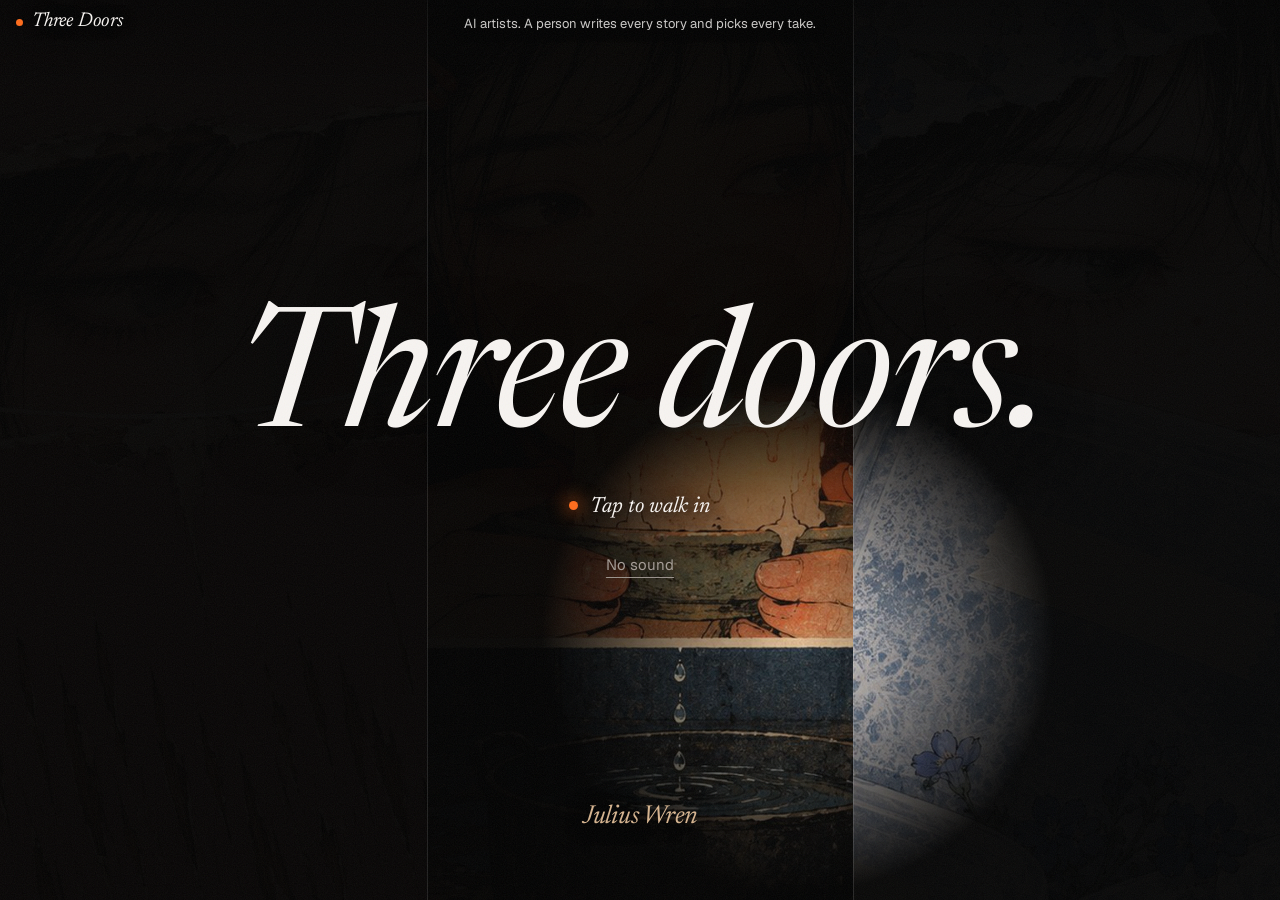
<file: site/index.html>
<!doctype html>
<html lang="en">
<head>
<meta charset="utf-8">
<meta name="viewport" content="width=device-width, initial-scale=1">
<title>Three Doors</title>
<meta name="description" content="Ceralie, Julius Wren and halfsaid. Three AI artists. Each song opens with a short story.">
<meta property="og:type" content="website">
<meta property="og:title" content="Three Doors">
<meta property="og:description" content="Three AI artists. Each song opens with a short story.">
<meta property="og:image" content="https://tainguyen091994.github.io/three-doors/share.jpg">
<meta property="og:image:width" content="1200">
<meta property="og:image:height" content="630">
<meta name="twitter:card" content="summary_large_image">
<meta name="theme-color" content="#000000">
<link rel="stylesheet" href="base.css?v=4">
<link rel="stylesheet" href="site.css?v=4">
<link rel="stylesheet" href="gate.css?v=4">
<link rel="stylesheet" href="type.css?v=5">
<link rel="preload" href="fonts/Newsreader-italic.woff2" as="font" type="font/woff2" crossorigin>
<link rel="preload" href="fonts/Geist-normal.woff2" as="font" type="font/woff2" crossorigin>
</head>
<body class="at-gate">
<div class="grain"></div>
<a class="brand" href="#/">Three Doors</a>
<button class="sound-btn" id="soundBtn" hidden>Sound on</button>

<section class="gate" id="gate">
  <div>
    <h1>Three doors.</h1>
    <p id="gateText" hidden>Each door is open a little. Move toward one to hear what is behind it. Headphones help.</p>
    <p class="cue">Tap to walk in</p>
    <div class="row">
      <button class="pill ember" id="enterSound">Enter with sound</button>
      <button class="link" id="enterMute">No sound</button>
    </div>
  </div>
</section>

<main class="view doors on" id="home" aria-label="Three artists"></main>

<div class="knockL" id="knock" aria-hidden="true">
  <video muted loop playsinline></video>
  <div class="knock"><span></span></div>
</div>

<section class="view room" id="room" aria-labelledby="roomName">
  <canvas class="strings" id="strings"></canvas>
  <div class="room-head" id="roomHead">
    <div class="eyebrow" id="roomAlbum"></div>
    <h1 id="roomName"></h1>
    <p id="roomBio"></p>
    <p class="hint" id="roomHint"></p>
  </div>
  <div class="labels" id="labels"></div>
  <ol class="sr" id="trackList" aria-label="Songs"></ol>
  <nav class="room-nav"><a class="link" href="#/">Back to the doors</a><a class="link" id="roomNext"></a></nav>
</section>

<section class="view scene" id="scene">
  <div class="media" id="media"></div>
  <div class="glow"></div>
  <div class="word" id="word"></div>
  <div class="line" id="line" aria-live="polite"></div>
  <div class="end" id="end">
    <div class="who" id="who"></div>
    <div class="lyric" id="lyric"></div>
    <div class="feel" id="feel"></div>
    <div class="row">
      <button class="pill ember" id="play">Play the song</button>
      <span class="meter" id="meter"><i></i><i></i><i></i><i></i><i></i></span>
      <a class="link" id="sceneBack">Back to the room</a>
    </div>
  </div>
  <button class="skip" id="skip">Skip the story</button>
</section>

<footer class="disclose">AI artists. A person writes every story and picks every take.</footer>

<script src="sound.js?v=4"></script>
<script src="tracks.js?v=4"></script>
<script src="stories.js?v=4"></script>
<script src="site.js?v=4"></script>
<script src="gate.js?v=4"></script>
</body>
</html>
</file>
<file: site/base.css>
/* Base for the three probes. Ember frame (black, warm greys, Apple-like type, one orange button).
   Each artist room uses its own colour from the artist palette. */

:root {
  --page: #000;
  --text: #f7f4f1;
  --text-2: #a39b94;
  --line: rgba(255, 236, 222, 0.09);
  --ember: #ff6b1a;
  --ember-hover: #ff8540;
  --on-ember: #0a0908;
  --sans: 'SF Pro Display', system-ui, -apple-system, 'Inter', 'Segoe UI', sans-serif;
  --serif: 'Instrument Serif', 'Times New Roman', serif;
  --ease: cubic-bezier(.22, 1, .36, 1);
}
* { box-sizing: border-box; margin: 0; padding: 0; }
html, body { background: var(--page); color: var(--text); }
body { font-family: var(--sans); font-size: 17px; line-height: 1.47; letter-spacing: -0.374px; -webkit-font-smoothing: antialiased; overflow-x: hidden; }
a { color: inherit; }
button { font: inherit; color: inherit; background: none; border: 0; cursor: pointer; }

.pill { display: inline-flex; align-items: center; gap: 10px; min-height: 44px; padding: 11px 22px; border-radius: 9999px; font-weight: 600; transition: transform .1s, background .2s; }
.pill:active { transform: scale(.95); }
.pill:focus-visible, .link:focus-visible { outline: 2px solid var(--ember-hover); outline-offset: 3px; }
.pill.ember { background: var(--ember); color: var(--on-ember); }
.pill.ember:hover { background: var(--ember-hover); }
.pill.ghost { border: 1px solid currentColor; }
.link { display: inline-flex; align-items: center; min-height: 44px; font-size: 14px; color: var(--text-2); text-decoration: underline; text-underline-offset: 3px; }

.serif { font-family: var(--serif); font-weight: 400; letter-spacing: 0; }
.eyebrow { font-size: 12px; letter-spacing: .14em; text-transform: uppercase; color: var(--text-2); }

/* Film grain over everything: keeps the AI images printed-looking, not glossy */
.grain { position: fixed; inset: -50%; z-index: 90; pointer-events: none; opacity: .07;
  background-image: url("data:image/svg+xml,%3Csvg xmlns='http://www.w3.org/2000/svg' width='160' height='160'%3E%3Cfilter id='n'%3E%3CfeTurbulence type='fractalNoise' baseFrequency='.9' numOctaves='2' stitchTiles='stitch'/%3E%3C/filter%3E%3Crect width='100%25' height='100%25' filter='url(%23n)'/%3E%3C/svg%3E");
  animation: grain 1.2s steps(6) infinite; }
@keyframes grain { 0%{transform:translate(0,0)} 20%{transform:translate(-4%,3%)} 40%{transform:translate(3%,-2%)} 60%{transform:translate(-2%,-4%)} 80%{transform:translate(4%,2%)} 100%{transform:translate(0,0)} }

.disclose { font-size: 12px; color: var(--text-2); }
.probe-tag { position: fixed; left: 16px; top: 14px; z-index: 80; font-size: 12px; color: var(--text-2); letter-spacing: .08em; }
.probe-tag a { text-decoration: none; }

/* Sound gate (shared): nothing plays before this click */
.gate { position: fixed; inset: 0; z-index: 70; display: grid; place-items: center; text-align: center; background: #000; padding: 24px;
  transition: opacity 1.2s var(--ease), visibility 1.2s; }
.gate.gone { opacity: 0; visibility: hidden; }
.gate h1 { font-family: var(--serif); font-weight: 400; font-size: clamp(40px, 7vw, 96px); line-height: 1; margin: 18px 0 14px; }
.gate p { color: var(--text-2); max-width: 30em; margin: 0 auto 28px; }
.gate .row { display: flex; gap: 18px; justify-content: center; align-items: center; flex-wrap: wrap; }
.sound-btn { position: fixed; right: 16px; top: 10px; z-index: 80; font-size: 13px; color: var(--text-2); padding: 8px 12px; min-height: 44px; min-width: 44px; }

@media (prefers-reduced-motion: reduce) { .grain { animation: none; } * { transition-duration: .01ms !important; animation-duration: .01ms !important; } }
</file>
<file: site/site.css>
/* Site layer on top of base.css: doors home, knock transition, string rooms, song scenes */

.brand { position: fixed; left: 16px; top: 0; z-index: 80; display: inline-flex; align-items: center; min-height: 44px;
  font-size: 12px; letter-spacing: .08em; color: var(--text-2); text-decoration: none; }
.brand:hover { color: var(--text); }
footer.disclose { position: fixed; top: 14px; left: 50%; transform: translateX(-50%); z-index: 75; white-space: nowrap; pointer-events: none; }

.view { position: fixed; inset: 0; visibility: hidden; opacity: 0; transition: opacity .9s var(--ease), visibility .9s; }
.view.on { visibility: visible; opacity: 1; }
body.at-gate .view:not(#home) { display: none; }

/* ---------- Home: three doors, each open a crack ---------- */
.doors { display: flex; }
.door { position: relative; flex: 1; overflow: hidden; border-right: 1px solid var(--line); cursor: pointer;
  transition: flex 1.1s var(--ease); outline: none; }
.door:last-child { border-right: 0; }
.doors.has-open .door { flex: .55; }
.doors.has-open .door.open { flex: 2.2; }
.slit { position: absolute; inset: 0; clip-path: inset(0 47.5% 0 47.5%); transition: clip-path 1.2s var(--ease); }
.slit video { width: 100%; height: 100%; object-fit: cover; filter: saturate(.9) brightness(.85); transform: scale(1.08); transition: transform 2.4s var(--ease); }
.door.open .slit { clip-path: inset(0 8% 0 8%); }
.door.open .slit video { transform: scale(1); }
.doors.has-open .door:not(.open) .slit { clip-path: inset(0 49.2% 0 49.2%); }
.beam { position: absolute; top: 0; bottom: 0; left: 50%; width: 2px; transform: translateX(-50%);
  background: var(--c); box-shadow: 0 0 calc(20px + var(--lv, 0) * 90px) calc(4px + var(--lv, 0) * 26px) var(--c);
  opacity: calc(.35 + var(--lv, 0) * .65); transition: opacity .4s, width 1.2s var(--ease); pointer-events: none; mix-blend-mode: screen; }
.door.open .beam { width: 84%; background: transparent; box-shadow: inset 0 0 calc(30px + var(--lv, 0) * 120px) color-mix(in srgb, var(--c) 55%, transparent); }
.door .label { position: absolute; left: 0; right: 0; bottom: 28px; text-align: center; pointer-events: none; }
.door .label .name { font-size: 21px; font-weight: 600; letter-spacing: -.01em; }
.door .label .song { font-size: 14px; color: var(--text-2); }
.door.open .label .name { color: var(--c); }
.door .story { position: absolute; left: 10%; right: 10%; top: 50%; transform: translateY(-50%); pointer-events: none;
  font-family: var(--serif); font-size: clamp(30px, 3.6vw, 60px); line-height: 1.05; text-shadow: 0 2px 30px rgba(0,0,0,.7); }
.door .story span { display: block; opacity: 0; transform: translateY(22px); filter: blur(8px); transition: opacity .9s var(--ease), transform .9s var(--ease), filter .9s var(--ease); }
.door.open .story span { opacity: 1; transform: none; filter: none; }
.door .hint { position: absolute; top: 72px; left: 0; right: 0; text-align: center; font-size: 13px; color: var(--text-2); opacity: 0; transition: opacity .6s .9s; pointer-events: none; }
.door.open .hint { opacity: 1; }

/* ---------- Knock: you walk through the door, through the artist's name ---------- */
.knockL { position: fixed; inset: 0; z-index: 60; visibility: hidden; background: #000; }
.knockL.on { visibility: visible; }
.knockL.out { opacity: 0; transition: opacity .9s var(--ease); }
.knockL video { position: absolute; inset: 0; width: 100%; height: 100%; object-fit: cover; }
.knock { position: absolute; inset: 0; display: grid; place-items: center; background: #000; color: #fff; mix-blend-mode: multiply;
  font-weight: 700; letter-spacing: -.05em; line-height: 1; white-space: nowrap; }
.knock span { display: block; transform-origin: 50% 52%; }
.knockL.zoom .knock span { transform: scale(14); transition: transform 2.2s cubic-bezier(.7,0,.2,1); }
.knockL.zoom .knock { opacity: 0; transition: opacity .9s 1.4s; }

/* ---------- Room: one string per song on the album ---------- */
.room { background: radial-gradient(120% 70% at 50% -10%, color-mix(in srgb, var(--c) 14%, transparent), transparent 60%), #000; }
.room .strings { position: absolute; inset: 0; width: 100%; height: 100%; }
.room-head { position: absolute; left: 6vw; right: 6vw; top: 0; padding-top: 76px; pointer-events: none; }
.room-head h1 { font-family: var(--serif); font-weight: 400; color: var(--c); font-size: clamp(56px, 8.5vw, 132px); line-height: .92; margin: 10px 0 12px; }
.room-head p { color: var(--text-2); max-width: 31em; }
.room-head .hint { color: var(--text); font-size: 14px; margin-top: 10px; opacity: .8; }
.labels { position: absolute; inset: 0; pointer-events: none; }
.lab { position: absolute; left: 6vw; right: 6vw; display: flex; justify-content: space-between; align-items: baseline; gap: 16px;
  transform: translateY(-130%); color: var(--text-2); transition: color .4s; }
.lab b { font-size: 19px; font-weight: 600; letter-spacing: -.01em; }
.lab b em { font-style: normal; font-weight: 400; font-size: 13px; margin-right: 12px; opacity: .7; }
.lab span { font-size: 13px; white-space: nowrap; }
.lab .tag { color: var(--c); }
.lab.hot { color: var(--c); }
.lab.hot span { color: var(--text); }
.room-nav { position: absolute; left: 6vw; right: 6vw; bottom: 12px; display: flex; justify-content: space-between; gap: 16px; }
.sr { position: absolute; width: 1px; height: 1px; overflow: hidden; clip: rect(0 0 0 0); white-space: nowrap; }
.sr:focus-within { width: auto; height: auto; clip: auto; left: 6vw; bottom: 64px; z-index: 5; list-style: none; display: flex; flex-wrap: wrap; gap: 8px; }
.sr button { font-size: 13px; padding: 8px 12px; min-height: 44px; border: 1px solid var(--line); border-radius: 9999px; }
.sr button:focus-visible { outline: 2px solid var(--ember-hover); }

/* ---------- Scene: the song, lit by a light that follows you and swells with the voice ---------- */
.scene { background: #000; }
.scene .media { position: absolute; inset: 0;
  -webkit-mask-image: radial-gradient(circle at var(--x, 50%) var(--y, 50%), #000 0, #000 calc(var(--r, 0px) * .45), transparent var(--r, 0px));
          mask-image: radial-gradient(circle at var(--x, 50%) var(--y, 50%), #000 0, #000 calc(var(--r, 0px) * .45), transparent var(--r, 0px)); }
.scene .media video, .scene .media img { position: absolute; inset: 0; width: 100%; height: 100%; object-fit: cover; }
.scene .media img { animation: drift 40s var(--ease) infinite alternate; }
@keyframes drift { from { transform: scale(1.04) translate(0, 0); } to { transform: scale(1.14) translate(-2%, -1.5%); } }
.glow { position: absolute; inset: 0; pointer-events: none; mix-blend-mode: screen;
  background: radial-gradient(circle at var(--x, 50%) var(--y, 50%), color-mix(in srgb, var(--c) 30%, transparent), transparent calc(var(--r, 0px) * 1.2)); }
.line { position: absolute; left: 50%; top: 50%; transform: translate(-50%, -50%); width: min(90vw, 1000px); text-align: center; pointer-events: none;
  font-family: var(--serif); font-size: clamp(36px, 5.4vw, 92px); line-height: 1.02; text-shadow: 0 2px 40px rgba(0,0,0,.75); }
.line span { display: block; opacity: 0; transform: translateY(18px); filter: blur(10px); transition: opacity 1s var(--ease), transform 1s var(--ease), filter 1s var(--ease); }
.line span.on { opacity: 1; transform: none; filter: none; }
.line.out { opacity: 0; transition: opacity 1s; }
.word { position: absolute; inset: 0; display: grid; place-items: center; pointer-events: none; font-weight: 700; font-size: 25vw; letter-spacing: -.06em;
  color: transparent; -webkit-text-stroke: 1.5px var(--c); opacity: 0; transform: scale(.94); transition: opacity 1.4s, transform 6s var(--ease); }
.word.on { opacity: .7; transform: scale(1.04); }
.end { position: absolute; left: 0; right: 0; bottom: 0; padding: 30vh 6vw 8vh; background: linear-gradient(transparent, rgba(0,0,0,.6) 40%, rgba(0,0,0,.92));
  opacity: 0; visibility: hidden; transform: translateY(20px); transition: opacity 1s, transform 1s var(--ease), visibility 1s; pointer-events: none; }
.end.on { opacity: 1; visibility: visible; transform: none; pointer-events: auto; }
.end .who { color: var(--c); font-weight: 600; }
.end .lyric { font-family: var(--serif); font-size: clamp(30px, 4.4vw, 70px); line-height: 1.02; max-width: 15em; margin: 8px 0 8px; text-shadow: 0 2px 24px rgba(0,0,0,.6); }
.end .feel { color: var(--text-2); margin-bottom: 22px; }
.end .row { display: flex; gap: 18px; align-items: center; flex-wrap: wrap; }
.meter { display: inline-flex; gap: 3px; height: 18px; align-items: flex-end; }
.meter i { width: 3px; background: var(--c); border-radius: 2px; height: 20%; }
.skip { position: absolute; right: 16px; bottom: 16px; font-size: 13px; color: var(--text-2); min-height: 44px; padding: 0 8px; }
.skip[hidden] { display: none; }

@media (max-width: 1000px) {
  footer.disclose { top: 40px; left: 16px; transform: none; white-space: normal; max-width: calc(100% - 32px); }
  .room-head { padding-top: 84px; }
}
@media (max-width: 720px) {
  .doors { flex-direction: column; }
  .door { border-right: 0; border-bottom: 1px solid var(--line); }
  .slit { clip-path: inset(46% 0 46% 0); }
  .door.open .slit { clip-path: inset(6% 0 6% 0); }
  .doors.has-open .door:not(.open) .slit { clip-path: inset(49% 0 49% 0); }
  .beam { top: 50%; bottom: auto; left: 0; right: 0; width: auto; height: 2px; transform: translateY(-50%); }
  .door.open .beam { height: 88%; width: auto; }
  .door .label { bottom: 10px; }
  .door .story { font-size: 30px; }
  .door .hint { top: 14px; }
  .room-head p { font-size: 15px; }
  .lab b { font-size: 16px; }
  .lab b em { margin-right: 8px; }
  .lab span { font-size: 12px; }
  .word { font-size: 30vw; }
  .end { padding: 0 24px 8vh; }
}
</file>
<file: site/gate.css>
/* The gate (gate.js): a torch in the dark. The picture is the gate; the only words are the title and one way in. */

.gate { overflow: hidden; cursor: pointer; }
.gate > div:not(.gate-bg) { position: relative; z-index: 2; }
.gate h1 { font-size: clamp(64px, 13vw, 210px); line-height: .9; margin: 0 0 22px; text-shadow: 0 4px 60px rgba(0,0,0,.85); pointer-events: none; }
.gate .cue { display: inline-block; margin: 0 auto 14px; font-size: 13px; letter-spacing: .16em; text-transform: uppercase; color: var(--text); animation: cuepulse 2.8s ease-in-out infinite; pointer-events: none; }
@keyframes cuepulse { 0%, 100% { opacity: .35; } 50% { opacity: 1; } }
.gate .cue, .gate .link { background: rgba(0,0,0,.5); padding: 6px 16px; border-radius: 9999px; }
/* The tap-anywhere button stays out of sight but keeps keyboard focus */
.gate #enterSound:not(:focus-visible) { position: absolute; width: 1px; height: 1px; overflow: hidden; clip: rect(0 0 0 0); white-space: nowrap; padding: 0; }

.gate-bg { position: absolute; inset: 0; z-index: 0; }
.gate-bg .pic { position: absolute; inset: 0; overflow: hidden; filter: saturate(1.1); }
.gate-bg .pic video, .gate-bg .pic img { width: 100%; height: 100%; object-fit: cover; display: block; }
.gate-bg .slide { position: absolute; top: 0; bottom: 0; width: 33.34%; }
.gate-bg .slide:nth-child(1) { left: 0; } .gate-bg .slide:nth-child(2) { left: 33.33%; } .gate-bg .slide:nth-child(3) { left: 66.66%; }
.gate-bg .slide + .slide::before { content: ''; position: absolute; left: 0; top: 0; bottom: 0; width: 1px; background: rgba(255,255,255,.12); z-index: 2; }
.gate-bg .who { position: absolute; left: 0; right: 0; bottom: 76px; text-align: center; font-size: 12px; letter-spacing: .18em; text-transform: uppercase; color: var(--c); z-index: 2; opacity: 0; transition: opacity .6s var(--ease); }
.gate-bg .who.on { opacity: 1; }
.gate-bg .dark { position: absolute; inset: 0; z-index: 1; pointer-events: none;
  background: radial-gradient(circle var(--r, 30vw) at var(--x, 50%) var(--y, 50%), rgba(0,0,0,0) 0, rgba(0,0,0,.35) 40%, rgba(0,0,0,.97) 100%); }

@media (max-width: 720px) {
  .gate h1 { font-size: clamp(60px, 19vw, 96px); }
}
@media (prefers-reduced-motion: reduce) {
  .gate .cue { animation: none; opacity: 1; }
}
</file>
<file: site/type.css>
/* Type and small details. Loaded last, so it wins over base.css and site.css.
   Fonts are self-hosted (latin subset, variable): no blocking request to Google Fonts. */
@font-face { font-family: 'Newsreader'; src: url(fonts/Newsreader-normal.woff2) format('woff2'); font-weight: 300 500; font-style: normal; font-display: swap; }
@font-face { font-family: 'Newsreader'; src: url(fonts/Newsreader-italic.woff2) format('woff2'); font-weight: 300 500; font-style: italic; font-display: swap; }
@font-face { font-family: 'Geist'; src: url(fonts/Geist-normal.woff2) format('woff2'); font-weight: 300 600; font-display: swap; }

:root {
  --serif: 'Newsreader', 'Iowan Old Style', Georgia, serif;
  --sans: 'Geist', system-ui, -apple-system, 'Segoe UI', sans-serif;
  --display: var(--serif);
  --italic: italic;
  --dw: 400;
}

body { font-size: 16px; letter-spacing: 0; font-optical-sizing: auto; }
::selection { background: rgba(255, 107, 26, .35); color: #fff; }
h1, .line, .lyric, .story { text-wrap: balance; }

/* Display text: one face for titles, names, story lines, song names */
.serif, .gate h1, .room-head h1, .line, .end .lyric, .door .story, .knock { font-family: var(--display); font-weight: var(--dw); letter-spacing: -.02em; }
.gate h1 { font-style: var(--italic); }
.room-head h1 { font-style: var(--italic); }
.knock { font-weight: var(--dw); }

/* Labels: no tracked capitals. Names are set in the display face, small notes in italic. */
.eyebrow { font-family: var(--display); font-style: var(--italic); font-size: 19px; letter-spacing: 0; text-transform: none; color: var(--text-2); }
.brand { font-family: var(--display); font-style: var(--italic); font-size: 20px; letter-spacing: -.01em; font-weight: var(--dw); color: var(--text); }
.brand::before { content: ''; display: inline-block; width: 7px; height: 7px; margin-right: 9px; border-radius: 50%; background: var(--ember); }
.brand:hover { color: #fff; }
footer.disclose { font-size: 13px; letter-spacing: 0; color: rgba(247, 244, 241, .82); }
.sound-btn { font-size: 14px; color: var(--text); }
.brand, footer.disclose, .sound-btn, .skip { text-shadow: 0 1px 14px rgba(0, 0, 0, .75), 0 0 2px rgba(0, 0, 0, .5); }
/* A soft shade under the top bar, so the small text stays readable over bright scenes */
body::before { content: ''; position: fixed; left: 0; right: 0; top: 0; height: 96px; z-index: 74; pointer-events: none; background: linear-gradient(rgba(0, 0, 0, .55), transparent); }

/* Links: no default underline. A hairline grows from the left on hover and focus. */
.link { font-size: 15px; color: var(--text); text-decoration: none; background: linear-gradient(currentColor, currentColor) 0 calc(50% + .85em) / 0 1px no-repeat; transition: background-size .5s var(--ease); }
.link:hover, .link:focus-visible { background-size: 100% 1px; }
.room-nav .link:first-child::before { content: '\2190'; margin-right: .6em; }
.room-nav .link:last-child::after { content: '\2192'; margin-left: .6em; }
.gate .cue, .gate .link { background-color: transparent; padding: 6px 4px; }
.gate .link { background-image: linear-gradient(currentColor, currentColor); background-position: 0 calc(50% + .85em); background-repeat: no-repeat; background-size: 100% 1px; color: var(--text-2); }

/* Gate */
.gate .cue { font-family: var(--display); font-style: var(--italic); font-weight: var(--dw); font-size: 22px; letter-spacing: 0; text-transform: none; text-shadow: 0 2px 20px rgba(0, 0, 0, .9); }
.gate .cue::before { content: ''; display: inline-block; width: 9px; height: 9px; margin-right: 12px; border-radius: 50%; background: var(--ember); box-shadow: 0 0 18px 3px rgba(255, 107, 26, .6); vertical-align: .08em; }
.gate-bg .who { font-family: var(--display); font-style: var(--italic); font-weight: var(--dw); font-size: 26px; letter-spacing: -.01em; text-transform: none; text-shadow: 0 2px 20px rgba(0, 0, 0, .9); bottom: 64px; }

/* Doors */
.door .label .name { font-family: var(--display); font-style: var(--italic); font-weight: var(--dw); font-size: 32px; letter-spacing: -.02em; }
.door .label .song { font-size: 14px; color: rgba(247, 244, 241, .75); margin-top: 2px; }
.door .hint { font-size: 14px; font-style: italic; }

/* Room */
.lab b { font-family: var(--display); font-weight: var(--dw); font-size: 26px; letter-spacing: -.02em; }
.lab b em { font-family: var(--sans); font-size: 13px; font-weight: 400; font-variant-numeric: tabular-nums; letter-spacing: .02em; opacity: .55; }
.lab span { font-size: 14px; font-variant-numeric: tabular-nums; }
.lab .tag { font-family: var(--display); font-style: italic; font-size: 17px; text-transform: lowercase; }
.room-head .hint { font-style: italic; opacity: .7; }
.room-head p { font-size: 17px; }

/* Scene */
.word { font-family: var(--display); font-weight: 500; font-style: var(--italic); text-transform: lowercase; letter-spacing: -.04em; font-size: 28vw; -webkit-text-stroke: 1.5px var(--c); }
.word.on { opacity: .85; }
.end .who { font-family: var(--display); font-style: var(--italic); font-weight: var(--dw); font-size: 20px; letter-spacing: 0; }
.end .feel { font-style: italic; font-size: 17px; }
.pill { font-weight: 500; letter-spacing: 0; }
#play::before { content: ''; width: 0; height: 0; border-left: 11px solid currentColor; border-top: 7px solid transparent; border-bottom: 7px solid transparent; margin-right: 2px; }
.meter { gap: 4px; }
.meter i { width: 2px; }
.skip { color: var(--text); font-size: 14px; }

/* Phones: the grain layer animates a screen four times too big, so keep it still */
@media (hover: none) { .grain { animation: none; opacity: .05; } }
@media (max-width: 720px) {
  .gate h1 { font-size: clamp(64px, 21vw, 110px); }
  .lab b { font-size: 21px; }
  .door .label .name { font-size: 28px; }
  .gate .cue { font-size: 20px; }
}

.end .who { color: color-mix(in srgb, var(--c) 60%, #fff); text-shadow: 0 1px 14px rgba(0, 0, 0, .8); }
.gate .link, .gate .cue { text-shadow: 0 1px 14px rgba(0, 0, 0, .9); }
.room-nav .link { white-space: nowrap; }
@media (max-width: 720px) {
  body::before { height: 130px; background: linear-gradient(rgba(0, 0, 0, .8), rgba(0, 0, 0, .45) 55%, transparent); }
  .end { padding-top: 24vh; }
  .room-nav .link { font-size: 14px; }
  .gate .link { color: var(--text); }
}
</file>
